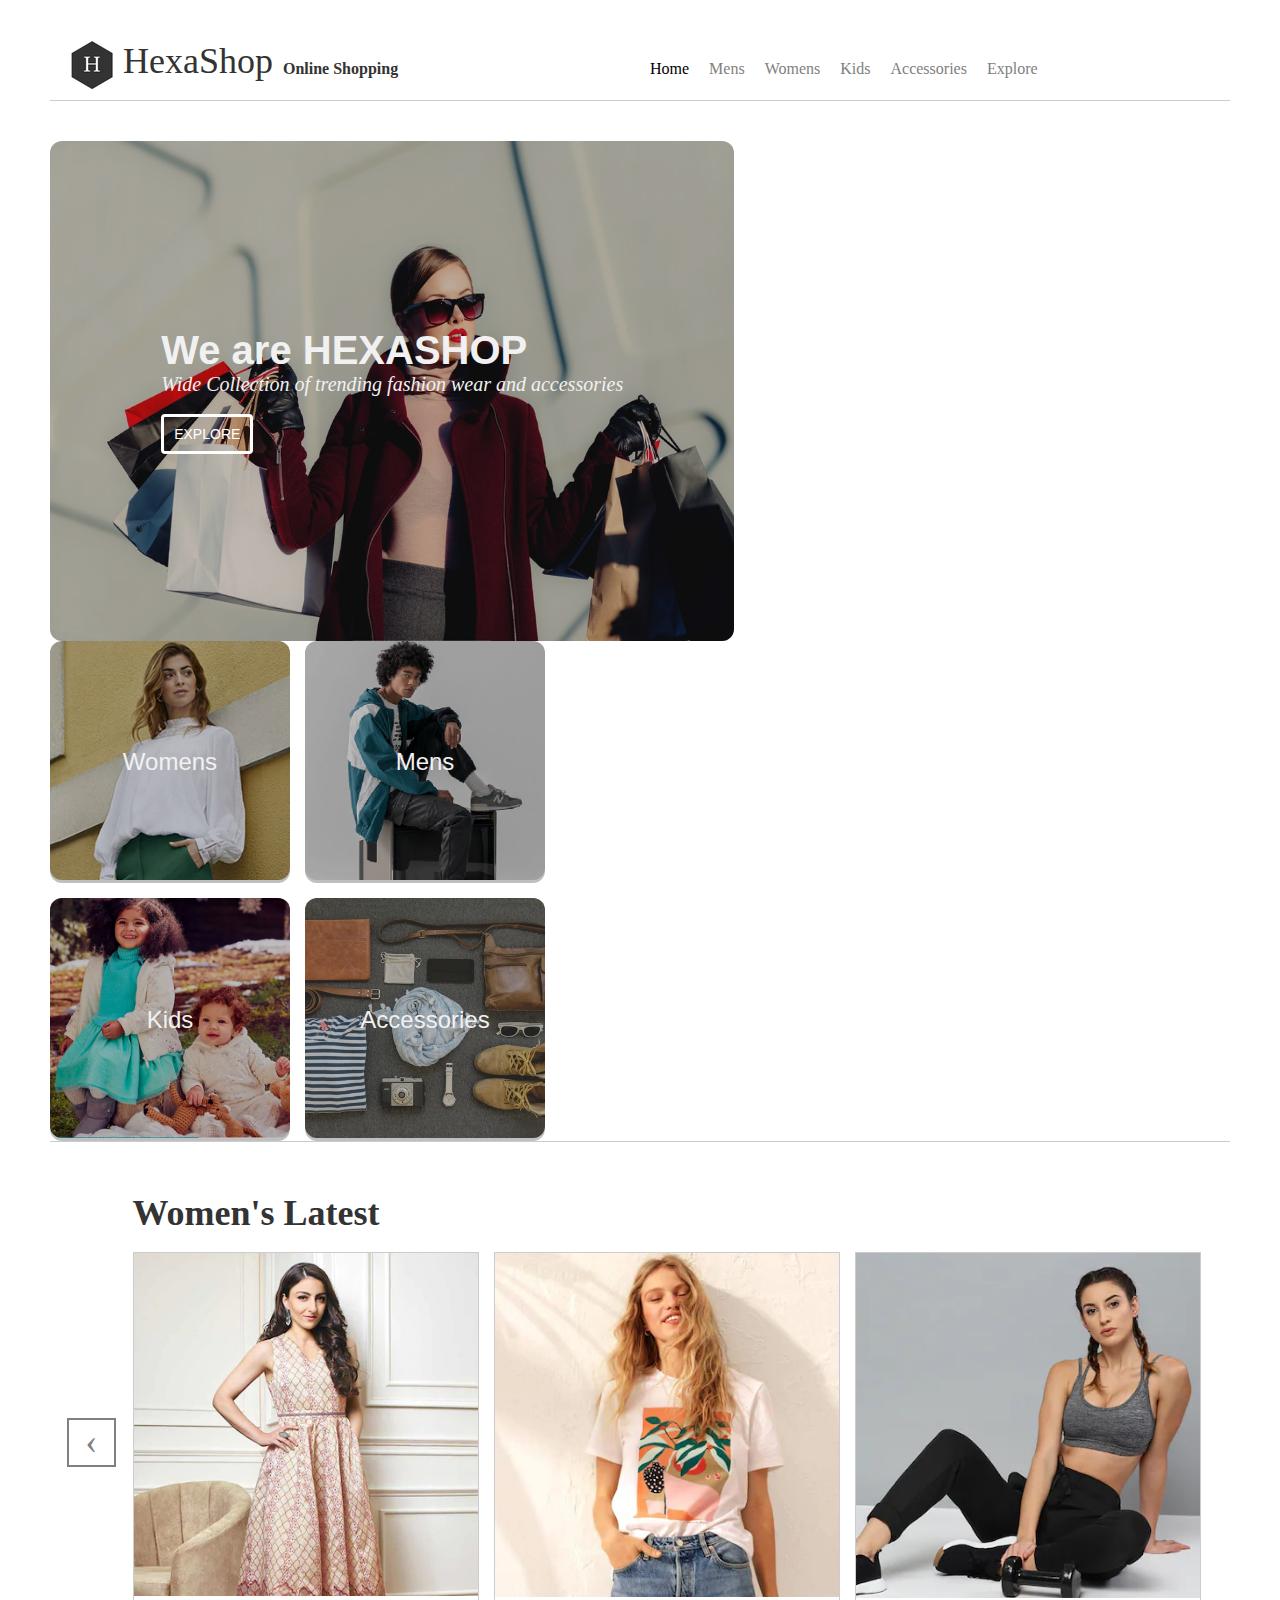
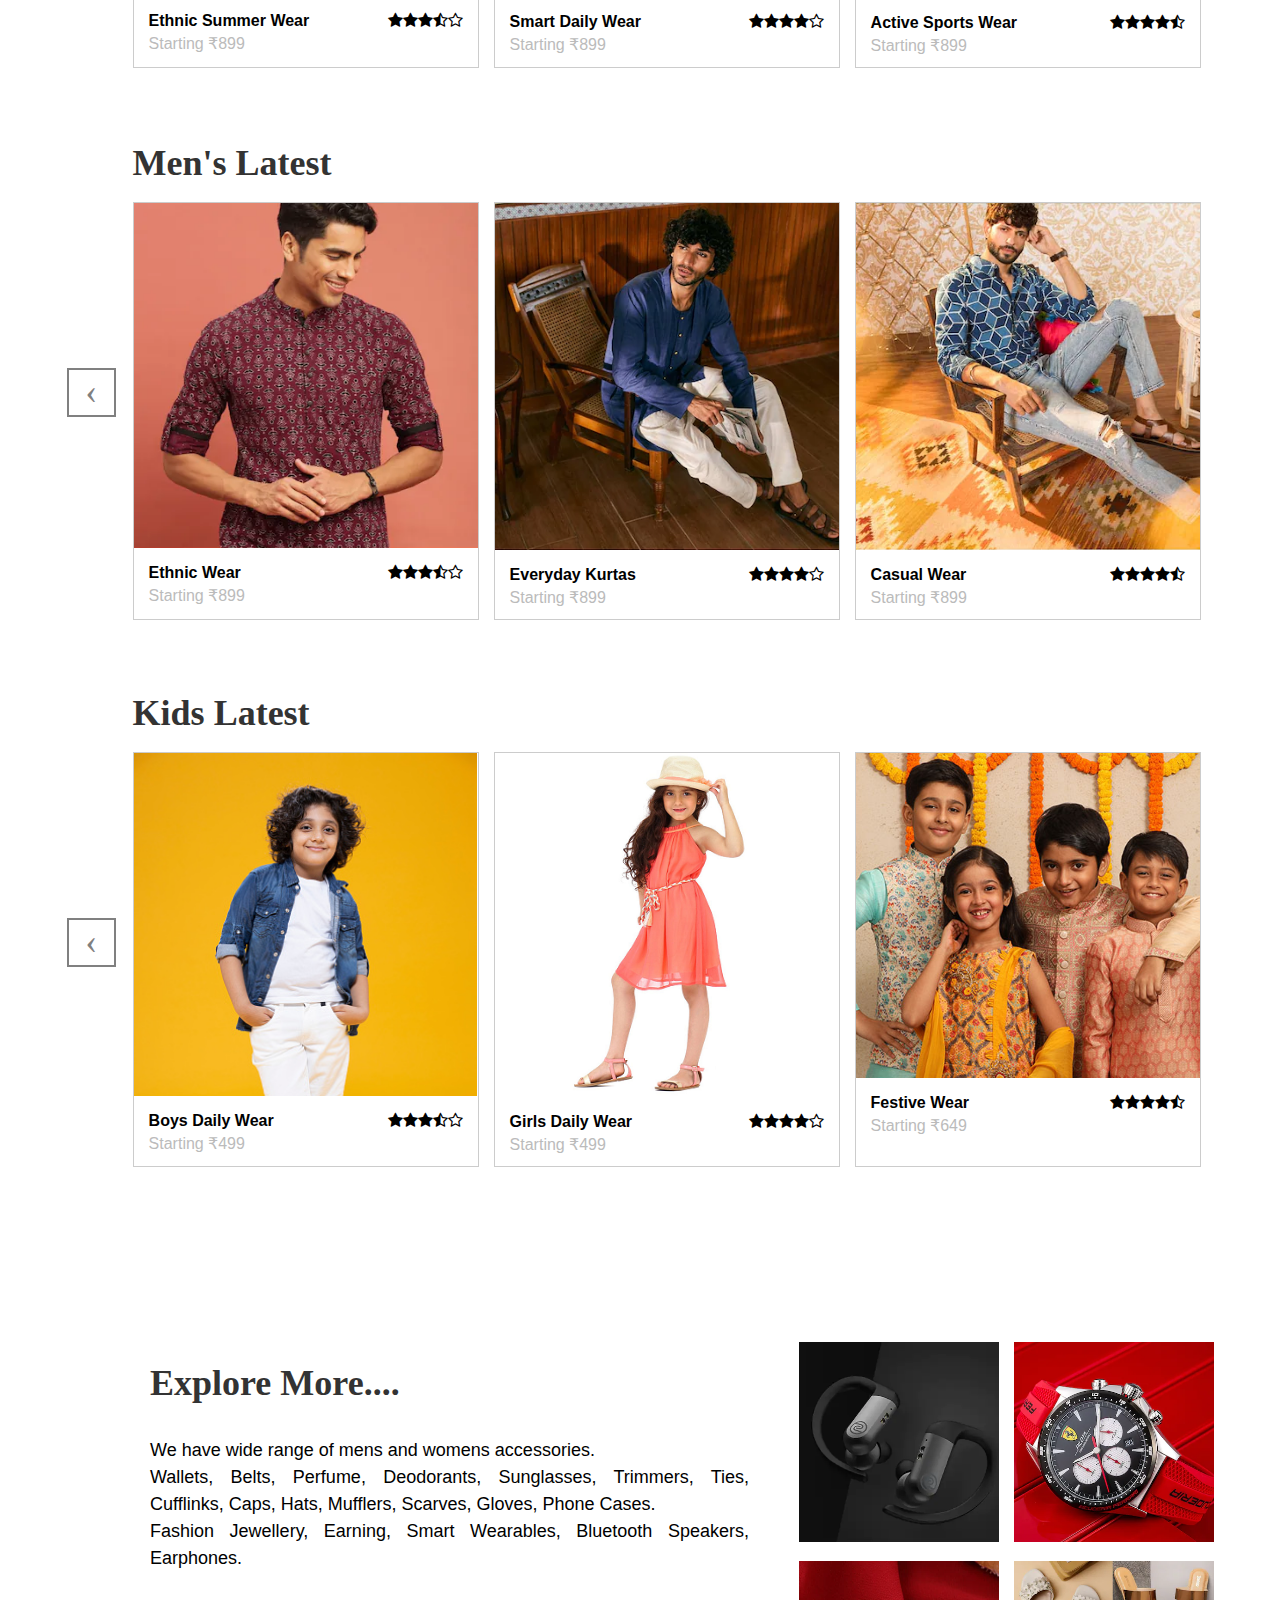
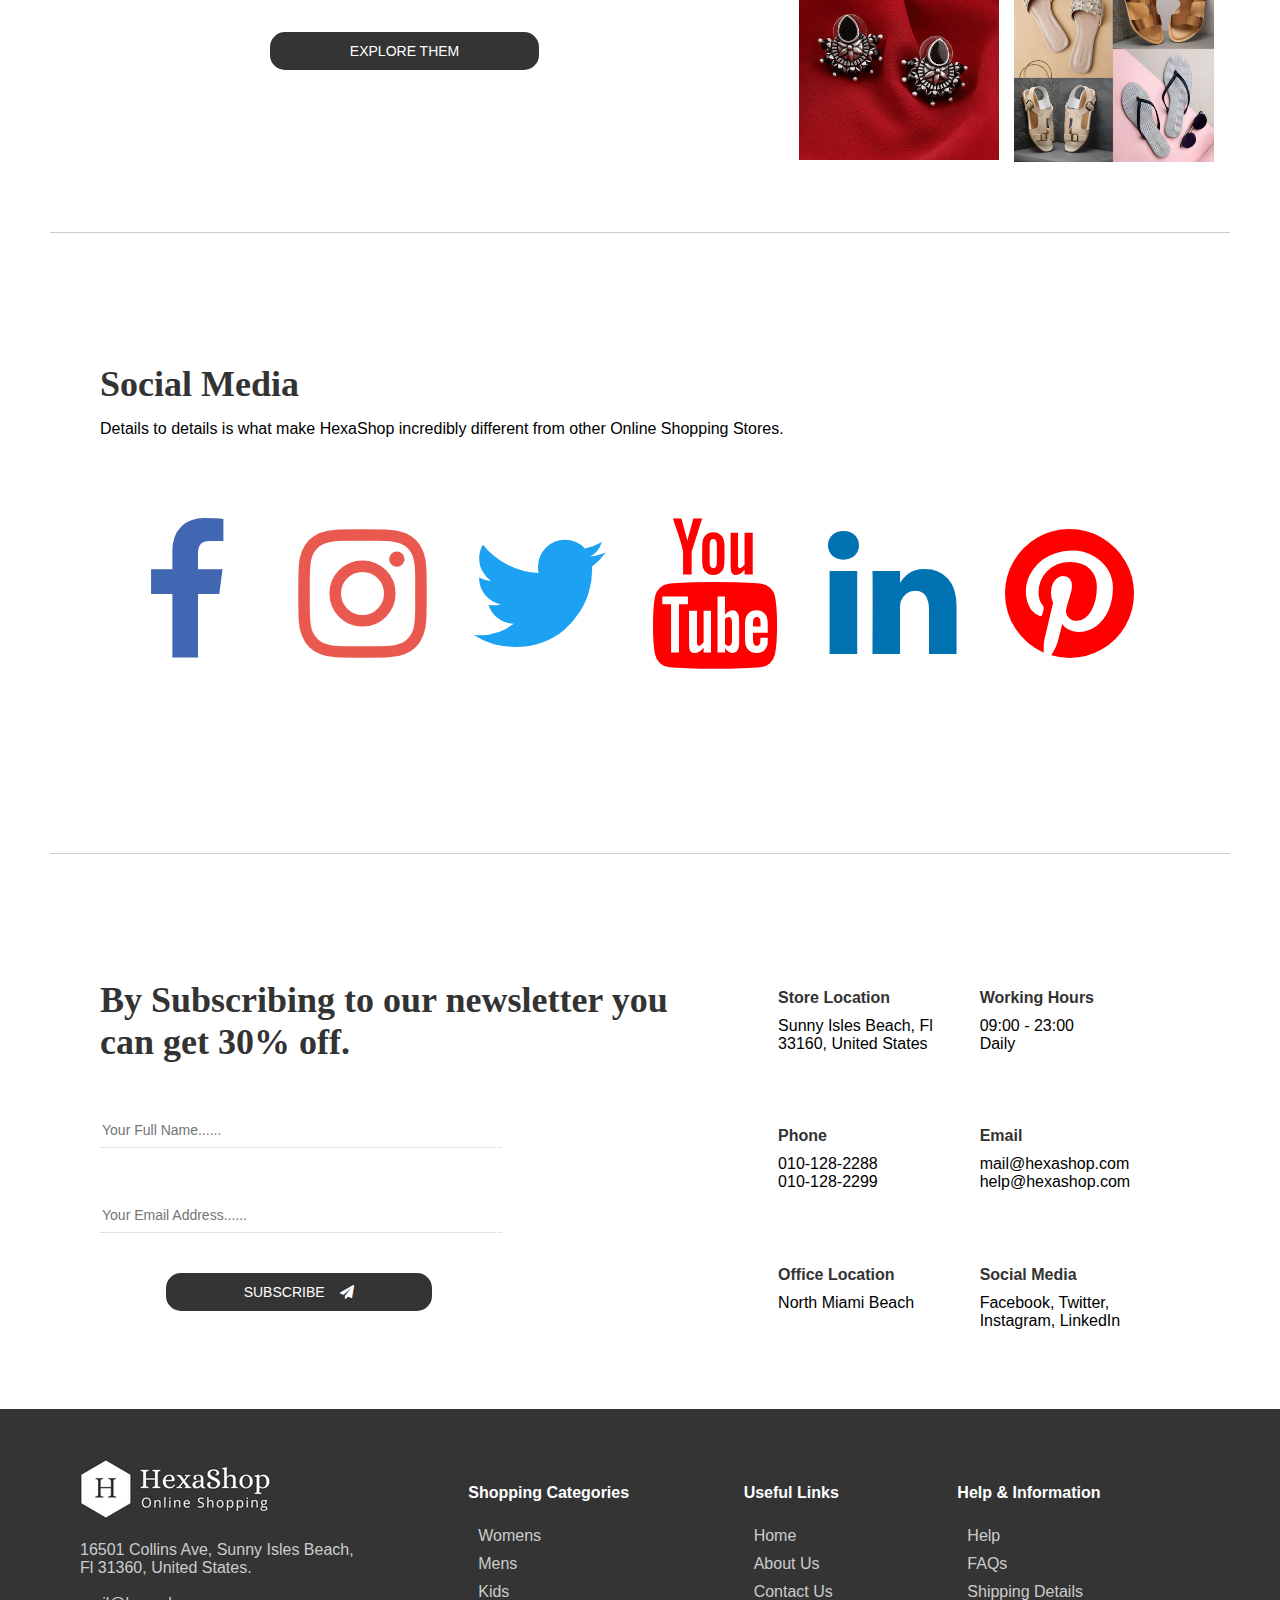
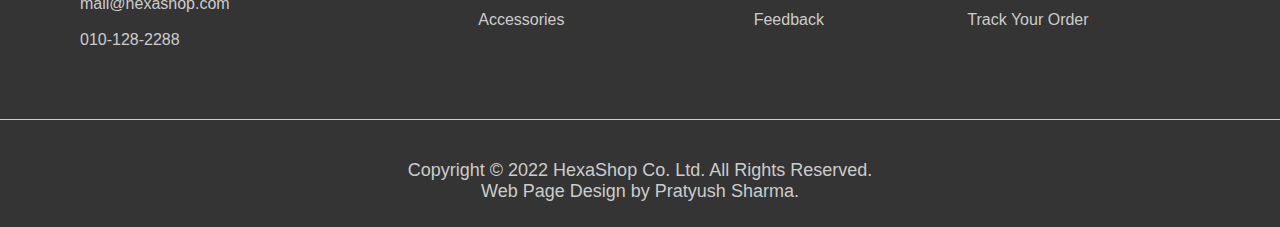
<file: index.html>
<!DOCTYPE html>
<html lang="en">
    <head>
        <meta charset="UTF-8">
        <meta http-equiv="X-UA-Compatible" content="IE=edge">
        <meta name="viewport" content="width=device-width, initial-scale=1.0">
        <title>HexaShop</title>
        
        <link rel="stylesheet" href="style.css">
        <link rel="stylesheet" href="https://cdnjs.cloudflare.com/ajax/libs/font-awesome/4.7.0/css/font-awesome.min.css">
    </head>
    <body>
        <!--Navbar Starts Here-->
        <div class="navbar">
            <div class="link1">
                <img src="images/hexashop.png" alt="">
                <a href="#" class="title">
                    HexaShop
                </a>
                <span>Online Shopping</span>
            </div>
            <div class="link2">
                <a href="#" class="active">Home</a>
                <a href="#">Mens</a>
                <a href="#">Womens</a>
                <a href="#">Kids</a>
                <a href="#">Accessories</a>
                <a href="#">Explore</a>
            </div>
        </div>
        <!--Navbar Ends HEre-->
        <hr/>
        <!--Category Container Starts Here-->
        <div class="outer">
            <div class="inner1 container">
                <img src="images/main.jpg" class="round-img" alt="" width="100%">
                <div class="content">
                    <div class="desc" style="text-align:left">
                        <h1 class="main-heading">We are HEXASHOP</h1>
                        <em>Wide Collection of trending fashion wear and accessories</em><br><br>
                        <button>Explore</button>
                    </div>
                </div>
            </div>
            <div class="inner2">
                <div class="inn1 container" onmouseover="hidearea(1)" onmouseout="showarea(1)">
                    <img src="images/womens.png" class="round-img" alt="" width="240px">
                    <div class="content" id="area1">
                        <div class="desc">
                            <p>Womens</p>
                        </div>
                    </div>
                </div>
                <div class="inn2 container" onmouseover="hidearea(2)" onmouseout="showarea(2)">
                    <img src="images/mens.png" class="round-img" alt="" width="240px">
                    <div class="content" id="area2">
                        <div class="desc">
                            <p>Mens</p>
                        </div>
                    </div>
                </div>
                <div class="inn3 container" onmouseover="hidearea(3)" onmouseout="showarea(3)">
                    <img src="images/kids.png" class="round-img" alt="" width="240px">
                    <div class="content" id="area3">
                        <div class="desc">
                            <p>Kids</p>
                        </div>
                    </div>
                </div>
                <div class="inn4 container" onmouseover="hidearea(4)" onmouseout="showarea(4)">
                    <img src="images/access.jpg" class="round-img" alt="" width="240px">
                    <div class="content" id="area4">
                        <div class="desc">
                            <p>Accessories</p>
                        </div>
                    </div>
                </div>
            </div>
        </div>
        <!--Category Container Ends Here-->

        <hr>
        
        <!--Womens Latest Starts Here-->
        <div class="women-container">
            <div class="women-inner1">
                <span>&#x2039;</span>
            </div>
            <div class="women-inner2">
                <h3 class="title">Women's Latest</h3><br>
                <div class="women-cards">
                    <div class="gallery w1">
                        <img src="images/wsummer.png" alt="">
                        <div class="wdesc">
                            <h4>
                                Ethnic Summer Wear
                                <i class="fa fa-star-o" aria-hidden="true"></i>
                                <i class="fa fa-star-half-o" aria-hidden="true"></i>
                                <i class="fa fa-star" aria-hidden="true"></i>
                                <i class="fa fa-star" aria-hidden="true"></i>
                                <i class="fa fa-star" aria-hidden="true"></i>
                            </h4>
                            <p>Starting &#x20B9;899</p>
                        </div>
                    </div>
                    <div class="gallery w2">
                        <img src="images/wdaily.png" alt="">
                        <div class="wdesc">
                            <h4>
                                Smart Daily Wear
                                <i class="fa fa-star-o" aria-hidden="true"></i>
                                <i class="fa fa-star" aria-hidden="true"></i>
                                <i class="fa fa-star" aria-hidden="true"></i>
                                <i class="fa fa-star" aria-hidden="true"></i>
                                <i class="fa fa-star" aria-hidden="true"></i>
                            </h4>
                            <p>Starting &#x20B9;899</p>
                        </div>
                    </div>
                    <div class="gallery w3">
                        <img src="images/wsports.png" alt="">
                        <div class="wdesc">
                            <h4>
                                Active Sports Wear
                                <i class="fa fa-star-half-o" aria-hidden="true"></i>
                                <i class="fa fa-star" aria-hidden="true"></i>
                                <i class="fa fa-star" aria-hidden="true"></i>
                                <i class="fa fa-star" aria-hidden="true"></i>
                                <i class="fa fa-star" aria-hidden="true"></i>
                            </h4>
                            <p>Starting &#x20B9;899</p>
                        </div>
                    </div>
                </div>
            </div>
            <div class="women-inner3">
                <span>&#x203A;</span>
            </div>
        </div>
        <!--Womens Latest Ends Here-->
        
        <!--Mens Latest Starts Here-->
        <div class="women-container">
            <div class="women-inner1">
                <span>&#x2039;</span>
            </div>
            <div class="women-inner2">
                <h3 class="title">Men's Latest</h3><br>
                <div class="women-cards">
                    <div class="gallery w1">
                        <img src="images/methnic.png" alt="">
                        <div class="wdesc">
                            <h4>
                                Ethnic Wear
                                <i class="fa fa-star-o" aria-hidden="true"></i>
                                <i class="fa fa-star-half-o" aria-hidden="true"></i>
                                <i class="fa fa-star" aria-hidden="true"></i>
                                <i class="fa fa-star" aria-hidden="true"></i>
                                <i class="fa fa-star" aria-hidden="true"></i>
                            </h4>
                            <p>Starting &#x20B9;899</p>
                        </div>
                    </div>
                    <div class="gallery w2">
                        <img src="images/mkurtas.png" alt="">
                        <div class="wdesc">
                            <h4>
                                Everyday Kurtas
                                <i class="fa fa-star-o" aria-hidden="true"></i>
                                <i class="fa fa-star" aria-hidden="true"></i>
                                <i class="fa fa-star" aria-hidden="true"></i>
                                <i class="fa fa-star" aria-hidden="true"></i>
                                <i class="fa fa-star" aria-hidden="true"></i>
                            </h4>
                            <p>Starting &#x20B9;899</p>
                        </div>
                    </div>
                    <div class="gallery w3">
                        <img src="images/mcasual.png" alt="">
                        <div class="wdesc">
                            <h4>
                                Casual Wear
                                <i class="fa fa-star-half-o" aria-hidden="true"></i>
                                <i class="fa fa-star" aria-hidden="true"></i>
                                <i class="fa fa-star" aria-hidden="true"></i>
                                <i class="fa fa-star" aria-hidden="true"></i>
                                <i class="fa fa-star" aria-hidden="true"></i>
                            </h4>
                            <p>Starting &#x20B9;899</p>
                        </div>
                    </div>
                </div>
            </div>
            <div class="women-inner3">
                <span>&#x203A;</span>
            </div>
        </div>
        <!--Mens Latest Ends Here-->
        
        <!--Kids Latest Starts Here-->
        <div class="women-container">
            <div class="women-inner1">
                <span>&#x2039;</span>
            </div>
            <div class="women-inner2">
                <h3 class="title">Kids Latest</h3><br>
                <div class="women-cards">
                    <div class="gallery w1">
                        <img src="images/kbdaily.png" alt="">
                        <div class="wdesc">
                            <h4>
                                Boys Daily Wear
                                <i class="fa fa-star-o" aria-hidden="true"></i>
                                <i class="fa fa-star-half-o" aria-hidden="true"></i>
                                <i class="fa fa-star" aria-hidden="true"></i>
                                <i class="fa fa-star" aria-hidden="true"></i>
                                <i class="fa fa-star" aria-hidden="true"></i>
                            </h4>
                            <p>Starting &#x20B9;499</p>
                        </div>
                    </div>
                    <div class="gallery w2">
                        <img src="images/kgdaily.png" alt="">
                        <div class="wdesc">
                            <h4>
                                Girls Daily Wear
                                <i class="fa fa-star-o" aria-hidden="true"></i>
                                <i class="fa fa-star" aria-hidden="true"></i>
                                <i class="fa fa-star" aria-hidden="true"></i>
                                <i class="fa fa-star" aria-hidden="true"></i>
                                <i class="fa fa-star" aria-hidden="true"></i>
                            </h4>
                            <p>Starting &#x20B9;499</p>
                        </div>
                    </div>
                    <div class="gallery w3">
                        <img src="images/kfestive.png" alt="">
                        <div class="wdesc">
                            <h4>
                                Festive Wear
                                <i class="fa fa-star-half-o" aria-hidden="true"></i>
                                <i class="fa fa-star" aria-hidden="true"></i>
                                <i class="fa fa-star" aria-hidden="true"></i>
                                <i class="fa fa-star" aria-hidden="true"></i>
                                <i class="fa fa-star" aria-hidden="true"></i>
                            </h4>
                            <p>Starting &#x20B9;649</p>
                        </div>
                    </div>
                </div>
            </div>
            <div class="women-inner3">
                <span>&#x203A;</span>
            </div>
        </div>
        <!--Kids Latest Ends Here-->
        

        <!--Explore More Starts Here-->
        <div class="explore">
            <div class="explore1">
                <h3 class="title">Explore More....</h3>
                <div class="ex">
                    <p>
                        We have wide range of mens and womens accessories. <br>
                        Wallets, Belts, Perfume, Deodorants, Sunglasses, Trimmers,
                        Ties, Cufflinks, Caps, Hats, Mufflers, Scarves, Gloves,
                        Phone Cases. <br>
                        Fashion Jewellery, Earning, Smart Wearables, Bluetooth Speakers, Earphones.
                    </p>
                    <button>Explore them</button>
                </div>
            </div>
            <div class="explore2">
                <div class="einn1">
                    <img src="images/access1.png" alt="">
                </div>
                <div class="einn2">
                    <img src="images/access2.png" alt="">
                </div>
                <div class="einn3">
                    <img src="images/access3.png" alt="">
                </div>
                <div class="einn4">
                    <img src="images/access4.png" alt="">
                </div>
            </div>
        </div>
        <!--Explore More Ends Here-->

        <hr>
        
        <!--Social Media Starts Here-->
        <div class="sm-container">
            <h3 class="title">Social Media</h3>
            <p>Details to details is what make HexaShop incredibly different from other Online Shopping Stores.</p>
            <i class="fa fa-facebook" style="color: #4267B2"></i>
            <i class="fa fa-instagram" style="color: #e95950"></i>
            <i class="fa fa-twitter" style="color: #1DA1F2"></i>
            <i class="fa fa-youtube" style="color: #ff0000"></i>
            <i class="fa fa-linkedin" style="color: #0072b1"></i>
            <i class="fa fa-pinterest" style="color: #ff0000"></i>
        </div>
        <!--Social Media Ends Here-->
        
        <hr>

        <!--Newsletter Starts Here-->
        <div class="newsl-container">
            <div class="bb nld">
                <h4 class="title">By Subscribing to our newsletter you <br> can get 30% off.</h4>
                <input type="text" name="" id="" placeholder="Your Full Name......">
                <input type="email" name="" id="" placeholder="Your Email Address......">
                <button>Subscribe &nbsp;&nbsp; <i class="fa fa-paper-plane" aria-hidden="true"></i></button>
            </div>
            <div class="sld smb">
                <p>Store Location</p>
                Sunny Isles Beach, Fl <br>
                33160, United States
            </div>
            <div class="whd smb">
                <p>Working Hours</p>
                09:00 - 23:00 <br>
                Daily
            </div>
            <div class="phd smb">
                <p>Phone</p>
                010-128-2288 <br>
                010-128-2299
            </div>
            <div class="emd smb">
                <p>Email</p>
                mail@hexashop.com <br>
                help@hexashop.com
            </div>
            <div class="old smb">
                <p>Office Location</p>
                North Miami Beach
            </div>
            <div class="smd smb">
                <p>Social Media</p>
                Facebook, Twitter, <br>
                Instagram, LinkedIn
            </div>
        </div>
        <!--Newsletter End Here-->
        

        <!--Footer starts here-->
        <div class="footer">
            <div class="foot1">
                <img src="images/hexashop-footer.png" alt=""> <br><br>
                16501 Collins Ave, Sunny Isles Beach, <br>Fl 31360, United States. <br><br>mail@hexashop.com <br><br>010-128-2288
            </div>
            <div class="foot foot2">
                <p>Shopping Categories</p>
                <ul>
                    <li>
                        <a href="">Womens</a>
                    </li>
                    <li>
                        <a href="">Mens</a>
                    </li>
                    <li>
                        <a href="">Kids</a>
                    </li>
                    <li>
                        <a href="">Accessories</a>
                    </li>
                </ul>
            </div>
            <div class="foot foot3">
                <p>Useful Links</p>
                <ul>
                    <li>
                        <a href="">Home</a>
                    </li>
                    <li>
                        <a href="">About Us</a>
                    </li>
                    <li>
                        <a href="">Contact Us</a>
                    </li>
                    <li>
                        <a href="">Feedback</a>
                    </li>
                </ul>
            </div>
            <div class="foot foot4">
                <p>Help & Information</p>
                <ul>
                    <li>
                        <a href="">Help</a>
                    </li>
                    <li>
                        <a href="">FAQs</a>
                    </li>
                    <li>
                        <a href="">Shipping Details</a>
                    </li>
                    <li>
                        <a href="">Track Your Order</a>
                    </li>
                </ul>
            </div>
        </div>
        
        <div class="footer2">
            <hr>
            Copyright &#169; 2022 HexaShop Co. Ltd. All Rights Reserved. <br> Web Page Design by Pratyush Sharma.
        </div>
        <!--Footer ends here-->

        <script>
            function hidearea(x){    
                document.getElementById("area"+x).style.visibility="hidden";
            }
            function showarea(x){
                document.getElementById("area"+x).style.visibility="visible";
            }
        </script>

    </body>
</html>
</file>
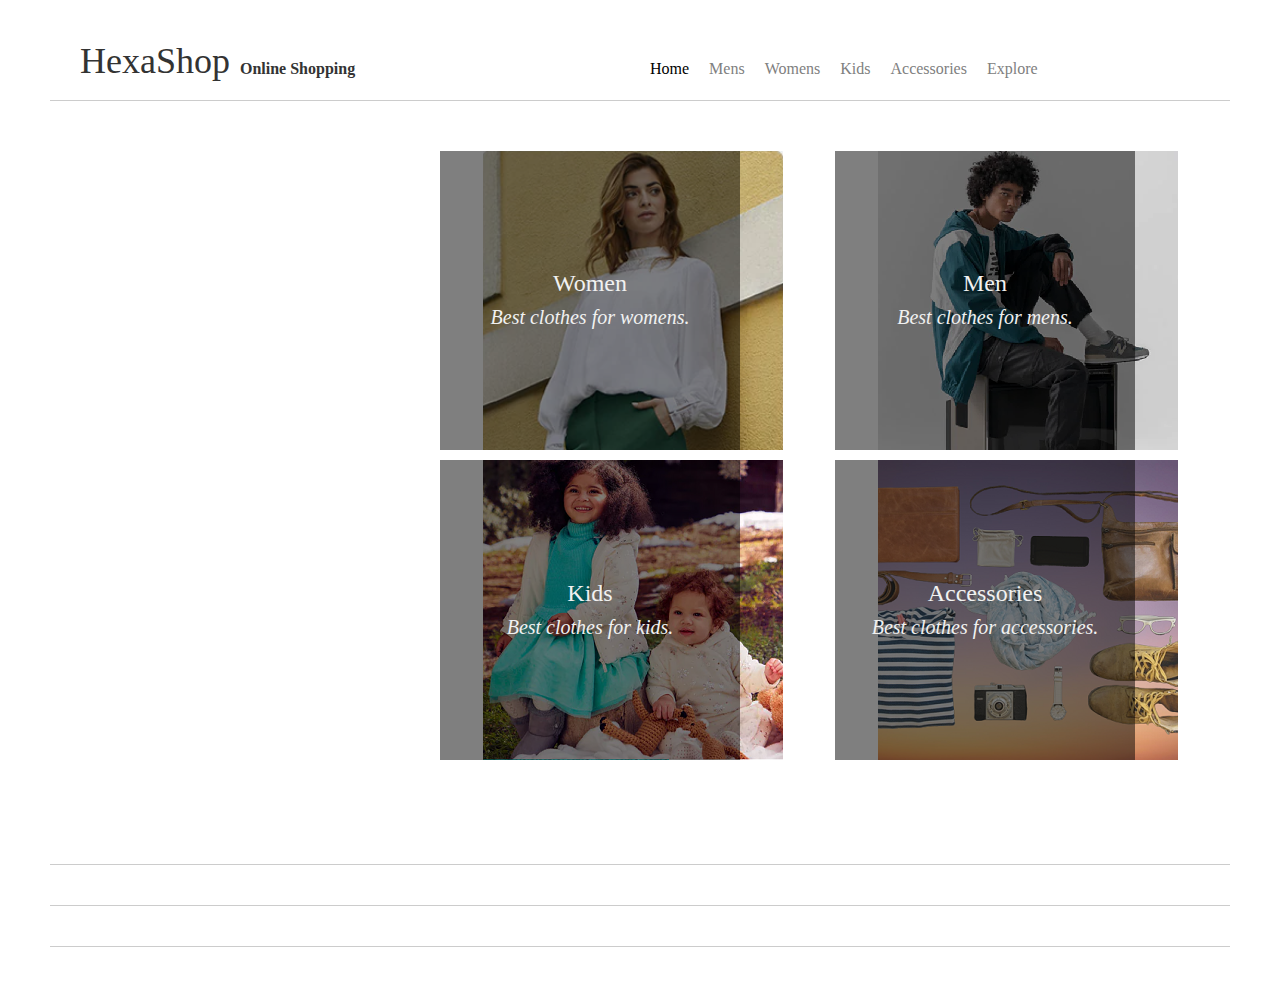
<file: index2.html>
<!DOCTYPE html>
<html lang="en">
<head>
    <meta charset="UTF-8">
    <meta http-equiv="X-UA-Compatible" content="IE=edge">
    <meta name="viewport" content="width=device-width, initial-scale=1.0">
    <title>HexaShop</title>
    <link rel="stylesheet" href="style2.css">
</head>
<body>
    <div class="navbar">
        <div class="link1">
            <a href="#" class="title">HexaShop</a>
            <span>Online Shopping</span>
        </div>
        <div class="link2">
            <a href="#" class="active">Home</a>
            <a href="#">Mens</a>
            <a href="#">Womens</a>
            <a href="#">Kids</a>
            <a href="#">Accessories</a>
            <a href="#">Explore</a>
        </div>
    </div>
    <hr/>
    <div class="grid-container-body">
        <div class="item1 container">
            
        </div>
        <div class="item2 container" onmouseover="hidearea(1)" onmouseout="showarea(1)">
            <img src="images/womens.png" alt="" width="300px">
            <div class="content" id="area1">
                <div class="desc">
                    <p>Women</p>
                    <em>Best clothes for womens.</em>
                </div>
            </div>
        </div>
        <div class="item3 container" onmouseover="hidearea(2)" onmouseout="showarea(2)">            
            <img src="images/mens.png" alt="" width="300px">
            <div class="content" id="area2">
                <div class="desc">
                    <p>Men</p>
                    <em>Best clothes for mens.</em>
                </div>
            </div>
        </div>
        <div class="item4 container" onmouseover="hidearea(3)" onmouseout="showarea(3)">
            <img src="images/kids.png" alt="" width="300px">
            <div class="content" id="area3">
                <div class="desc">
                    <p>Kids</p>
                    <em>Best clothes for kids.</em>
                </div>
            </div>
        </div>
        <div class="item5 container" onmouseover="hidearea(4)" onmouseout="showarea(4)">
            <img src="images/access.png" alt="" width="300px">
            <div class="content" id="area4">
                <div class="desc">
                    <p>Accessories</p>
                    <em>Best clothes for accessories.</em>
                </div>
            </div>
        </div>
    </div>


    <br><br><br>
    <hr><hr><hr>

    <script>
        
        function hidearea(x){
            
            document.getElementById("area"+x).style.visibility="hidden";
        }
        function showarea(x){
            document.getElementById("area"+x).style.visibility="visible";
        }
    </script>
</body>
</html>
</file>
<file: style.css>
*{
    margin: 0;
    padding: 0;
}
body{
    margin: 20px 50px;
}


/*Navbar styling Starts Here*/
.navbar{
    padding: 20px;
}
.title{
    font-size: 36px;
    color: #333;
    font-family:Cambria, Cochin, Georgia, Times, 'Times New Roman', serif;
}
.link1,.link2{
    width: 50%;
    display: flex;
    float: left;
}
.link1 span{
    margin-top: 20px;
    color: #333;
    font-weight: bold;
}
.link2{
    margin-top:20px;
}
a{
    text-decoration: none;
    margin: 0 10px;
}
.link2 a{
    color: gray;
}
.link2 a:hover{
    color: black;
}
.link2 .active{
    color: black;
}

hr {
    border: 0;
    clear:both;
    display:block;
    width: 100%;
    margin-top: 40px;
    margin-bottom: 40px;
    background-color:#ccc;
    height: 1px;
}
/*Navbar styling Ends Here*/


/*Category Container Styling Starts Here*/
.outer{
    width: 100%;
    min-height: 500px;
    margin: 40px 0;
}
.inner1{
    width: 58%;
    height: 500px;
    display: flex;
    background: #fff;
    margin-right: 20px;
    float: left;
}
.inner2{
    width: auto;
    height: 500px;
    display: grid;
    grid-template-areas:
    'side1 side2'
    'side3 side4';
    grid-gap: 15px;
    background: #fff;
    float: left;
}
.inn1{
    grid-area: side1;
}
.inn2{
    grid-area: side2;    
}
.inn3{
    grid-area: side3;    
}
.inn4{
    grid-area: side4;    
}
.round-img{
    border-radius: 12px;
}
.container {
    position: relative;
    max-width: 800px;
}
.container img {vertical-align: middle;}
.container .content {
    position: absolute;
    bottom: 0;
    background: rgb(0, 0, 0); /* Fallback color */
    background: rgba(0, 0, 0, 0.25); /* Black background with 0.5 opacity */
    color: #f1f1f1;
    width: 100%;
    height: 100%;
    border-radius: 12px;
    display: flex;
    justify-content: center;
    align-items: center;
}
.desc p{
    font-size: 24px;
    font-family: 'Franklin Gothic Medium', 'Arial Narrow', Arial, sans-serif;
}
.desc em{
    font-size: 20px;
}
.main-heading{
    font-size: 40px;
    font-family: 'Lucida Sans', 'Lucida Sans Regular', 'Lucida Grande', 'Lucida Sans Unicode', Geneva, Verdana, sans-serif;
}
button {
    transition: all .5s ease;
    color: #fff;
    border: 3px solid white;
    text-transform: uppercase;
    text-align: center;
    line-height: 1;
    font-size: 14px;
    background-color : transparent;
    padding: 10px;
    outline: none;
    border-radius: 4px;
}
button:hover {
    color: #001F3F;
    background-color: #fff;
}
/*Category Container Styling Ends Here */


/*Womens Mens Kids Latest Starts Here */
.women-container{
    width: 100%;
    min-height: 500px;
    margin-top: 50px;
}
.women-inner1,.women-inner3{
    width: 7%;
    display: flex;
    height: 500px;
    justify-content: center;
    align-items: center;
    float: left;
}
.women-inner2{
    width: 85%;
    display: flex;
    height: auto;
    position: relative;
    float: left;
}
.women-container span{
    width: 45px;
    height: 45px;
    text-align: center;
    border: 2px solid gray;
    font-size: 36px;
    color: gray;  
    cursor: pointer; 
}
.women-container span:hover{
    background-color: gray;
    color: white;
    font-weight: bold;
}
.women-cards{
    margin-top:60px;
    width: 100%;
    height: 400px;
    display: grid;
    grid-template-areas:
    'c1 c2 c3';
    grid-gap: 15px;
    background: #fff;
    position: absolute;
    float: left;
}
.w1{
    grid-area: c1;
}
.w2{
    grid-area: c2;
}
.w3{
    grid-area: c3;
}
.gallery img{
    width: 344px;
}
.gallery{
    border: 1px solid #ccc;
}
.gallery:hover{
    border: 1px solid #777;
}
.wdesc{
    padding: 12px 15px;
    font-family: 'Lucida Sans', 'Lucida Sans Regular', 'Lucida Grande', 'Lucida Sans Unicode', Geneva, Verdana, sans-serif;
}
.wdesc p{
    color: #bbb;
    margin-top: 4px;

}
i{
    float: right;
}
/*Womens Mens Kids Latest Ends Here */


/*Explore More starts here*/
.explore{
    width: 100%;
    min-height: 450px;
    margin-top: 150px;
}
.explore1{
    width: 55%;
    min-height: 400px;
    display: flex;
    padding-top: 20px;
    padding-left: 100px;
    position: relative;
    float: left;
}
.explore2{
    width: 35%;
    min-height: 400px;
    display: grid;
    grid-template-areas: 
    'ea1 ea2'
    'ea3 ea4';
    grid-gap: 15px;
    float: left;
}
.ex{
    position: absolute;
    margin-top: 75px;
    font-size: 18px;
    font-family: "Helvetica Neue",Helvetica,Arial,sans-serif;
    padding-right: 50px;
    text-align: justify;
}
.ex p{
    line-height: 150%;
}
.explore1 button{
    min-width: 45%;
    transition: all .5s ease;
    color: #fff;
    border: 2px solid #343434;
    text-transform: uppercase;
    text-align: center;
    font-size: 30px;
    font-size: 14px;
    background-color : #343434;
    padding: 10px;
    outline: none;
    border-radius: 4px;
    margin-top: 60px;
    margin-left: 20%;
    border-radius: 15px;
}
.explore1 button:hover {
    color: #343434;
    background-color: #fff;
    border: 2px solid #343434;
    cursor: pointer;
}
.explore2 img{
    width: 200px;
}
.einn1{
    grid-area: ea1;
}
.einn2{
    grid-area: ea2;
}
.einn3{
    grid-area: ea3;
}
.einn4{
    grid-area: ea4;
}
/*Explore More ends here*/


/*Social Media Section Starts Here*/
.sm-container{
    width: 90%;
    min-height: 400px;
    margin-top: 80px;
    padding: 50px;
}
.sm-container p{
    margin-top: 15px;
    font-family: "Helvetica Neue",Helvetica,Arial,sans-serif;
}
.sm-container i{
    float:none;
    margin-top: 80px;
    width: 16.25%;
    font-size: 150px;
    text-decoration: none;
    text-align: center;
}/*
.fa {
    padding: 20px;
    font-size: 250px;
    width: 50px;
    height: 100px;
    text-align: center;
    text-decoration: none;
    margin: 5px 2px;
}  
.fa:hover {
    opacity: 0.7;
}
.fa-facebook {
    background: #3B5998;
    color: white;
}  
.fa-twitter {
    background: #55ACEE;
    color: white;
}
.fa-linkedin {
    background: #007bb5;
    color: white;
}  
.fa-youtube {
    background: #bb0000;
    color: white;
}  
.fa-instagram {
    background: #125688;
    color: white;
}  
.fa-pinterest {
    background: #cb2027;
    color: white;
  }*/
/*Social Media Section Ends Here*/


/*Newsletter Starts Here*/
.newsl-container{
    width: 90%;
    min-height: 400px;
    margin-top: 75px;
    padding: 50px;
    display: grid;
    grid-template-areas:
    'nl nl nl sl wh'
    'nl nl nl ph em'
    'nl nl nl ol sm';
    grid-gap: 15px;
    background: #fff;
}
.nld{
    grid-area: nl;
}
.sld{
    grid-area: sl;
}
.whd{
    grid-area: wh;
}
.phd{
    grid-area: ph;
}
.emd{
    grid-area: em;
}
.old{
    grid-area: ol;
}
.smd{
    grid-area: sm;
}
.smb{
    font-family: "Helvetica Neue",Helvetica,Arial,sans-serif;
}
.bb{
    font-family:'Gill Sans', 'Gill Sans MT', Calibri, 'Trebuchet MS', sans-serif;
    margin-bottom: 40px;
}
.bb button{
    min-width: 40%;
    transition: all .5s ease;
    color: #fff;
    border: 2px solid #343434;
    text-transform: uppercase;
    text-align: center;
    font-size: 30px;
    font-size: 14px;
    background-color : #343434;
    padding: 10px;
    outline: none;
    border-radius: 4px;
    margin-top: 40px;
    margin-left: 10%;
    border-radius: 15px;
}
.bb button:hover {
    color: #343434;
    background-color: #fff;
    border: 2px solid #343434;
    cursor: pointer;
}
.bb i{
    float: none;
}
input{
    width: 60%;
    height: 30px;
    font-size: 14px;
    padding: 2px;
    margin: 50px 0 0 0;
    border: none;
    border-bottom: 1px dotted #ccc;
}
input:focus{
    outline: none;
    border-bottom: 1px solid #333;
    transition: border-bottom 0.5s ease-in-out;
}
.smb p{
    font-size: 16px;
    font-weight: bold;
    color: #333;
    margin: 10px 0 10px;
}
/*Newsletter Ends Here*/


/*Footer Section starts here*/
.footer{
    width: auto;
    min-height: auto;
    background: #343434;
    margin:-20px -50px;
    padding: 50px 80px 0;
    display: grid;
    grid-template-areas: 'f1 f2 f3 f4';
    grid-gap: 15px;
}
.foot1{
    grid-area: f1;
    color: #ccc;
    font-family: "Helvetica Neue",Helvetica,Arial,sans-serif;
}
.foot2{
    grid-area: f2;
}
.foot3{
    grid-area: f3;
}
.foot4{
    grid-area: f4;
}
.foot{
    color: white;
    font-family: "Helvetica Neue",Helvetica,Arial,sans-serif;
}
.foot p{
    font-weight: bold;
    font-size: 16px;
    margin: 25px 0 25px;
}
ul{
    list-style: none;
}
li{
    margin: 10px 0;
}
li a{
    text-decoration: none;
    color: #ccc;
}
.footer2{
    width: auto;
    background: #343434;
    margin:-20px -50px;
    padding: 50px 0 25px;
    text-align: center;
    color: #ccc;
    font-size: 18px;
    font-family: 'Segoe UI', Tahoma, Geneva, Verdana, sans-serif;
}
/*Footer Section Ends Here*/
</file>
<file: style2.css>
*{
    box-sizing: border-box;
    margin: 0;
    padding: 0;
}

body{
    margin-left:50px;
    margin-top: 20px;
    margin-right: 50px;
}

.navbar{
    padding: 20px;
}

.title{
    font-size: 36px;
    color: #333;
    font-family:Cambria, Cochin, Georgia, Times, 'Times New Roman', serif;
}

.link1,.link2{
    width: 50%;
    display: flex;
    float: left;
}
.link1>span{
    margin-top: 20px;
    color: #333;
    font-weight: bold;
}
.link2{
    margin-top:20px;
}

a{
    text-decoration: none;
    margin: 0 10px;
}
.link2>a{
    color: gray;
}
.link2>a:hover{
    color: black;
}
.link2>.active{
    color: black;
}

hr {
    border: 0;
    clear:both;
    display:block;
    width: 100%;
    margin-top: 40px;
    margin-bottom: 40px;
    background-color:#ccc;
    height: 1px;
}

.grid-container-body {
    display: grid;
    grid-template-areas:
    'big big big big small1 small2'
    'big big big big small3 small4';
    grid-gap: 10px;
    background-color: #FFF;
    padding: 10px;
}
.grid-container-body > div {
    
    text-align: center;
    font-size: 30px;
}
.item1{
    grid-area: big;
}
.item2{
    grid-area: small1;
}
.item3{
    grid-area: small2;
}
.item4{
    grid-area: small3;
}
.item5{
    grid-area: small4;
}

.container {
    position: relative;
    max-width: 800px;
}

.container img {vertical-align: middle;}
  
.container .content {
    position: absolute;
    bottom: 0;
    background: rgb(0, 0, 0); /* Fallback color */
    background: rgba(0, 0, 0, 0.5); /* Black background with 0.5 opacity */
    color: #f1f1f1;
    width: 300px;
    height: 100%;
    display: flex;
    justify-content: center;
    align-items: center;
}
.desc>p{
    font-size: 24px;
}
.desc>em{
    font-size: 20px;
}
</file>
